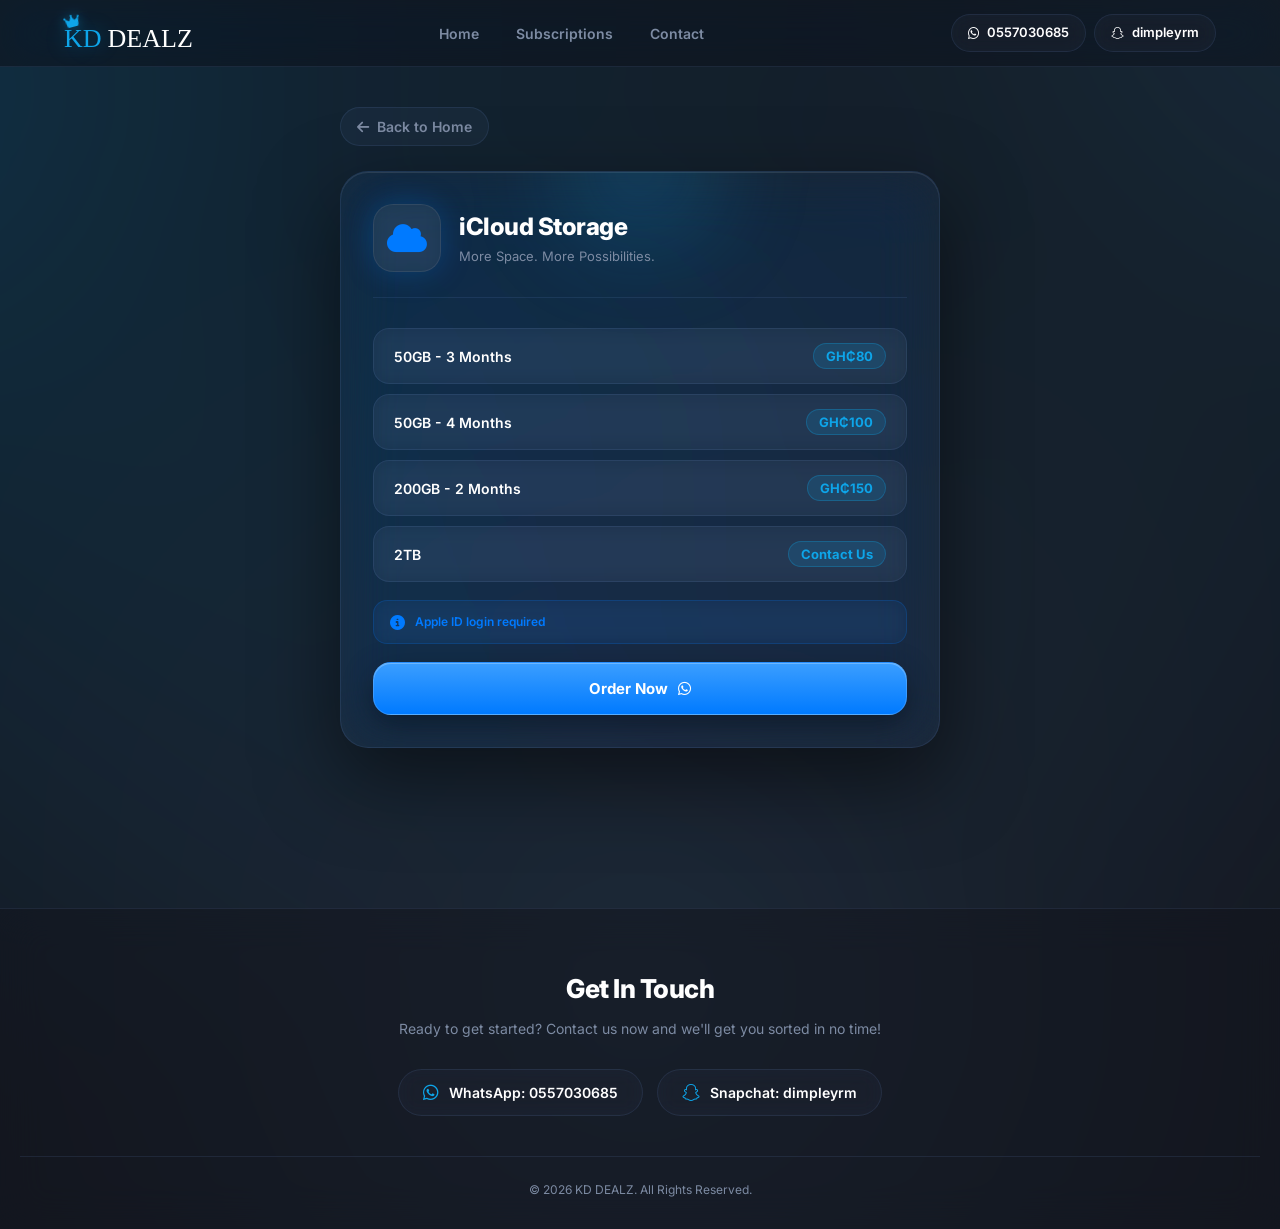
<file: icloud.html>
<!DOCTYPE html>
<html lang="en">
<head>
    <meta charset="UTF-8">
    <meta name="viewport" content="width=device-width, initial-scale=1.0">
    <title>iCloud Storage — KD Dealz</title>
    <meta name="description" content="Get iCloud Storage at unbeatable prices. 50GB, 200GB, and 2TB plans.">
    <link rel="stylesheet" href="style.css">
    <link rel="stylesheet" href="https://cdnjs.cloudflare.com/ajax/libs/font-awesome/6.4.0/css/all.min.css">
    <link href="https://fonts.googleapis.com/css2?family=Inter:wght@400;600;700;800&display=swap" rel="stylesheet">
</head>
<body>
    <header>
        <a href="index.html" class="logo">
            <span class="logo-kd"><i class="fas fa-crown crown-icon"></i>KD</span>
            <span class="logo-dealz">DEALZ</span>
        </a>
        <nav>
            <a href="index.html">Home</a>
            <a href="index.html#services">Subscriptions</a>
            <a href="index.html#contact">Contact</a>
        </nav>
        <div class="header-contact">
            <a href="https://wa.me/233557030685" target="_blank" class="contact-btn"><i class="fab fa-whatsapp"></i> 0557030685</a>
            <a href="https://snapchat.com/add/dimpleyrm" target="_blank" class="contact-btn"><i class="fab fa-snapchat"></i> dimpleyrm</a>
        </div>
    </header>

    <section class="detail-page">
        <a href="index.html" class="back-link"><i class="fas fa-arrow-left"></i> Back to Home</a>

        <div class="detail-card">
            <div class="detail-header">
                <div class="detail-icon detail-icon-icloud"><i class="fas fa-cloud"></i></div>
                <div>
                    <h1>iCloud Storage</h1>
                    <p>More Space. More Possibilities.</p>
                </div>
            </div>

            <div class="detail-options">
                <button class="option-btn" data-service="iCloud Storage" data-plan="50GB - 3 Months">50GB - 3 Months <span class="price">GH₵80</span></button>
                <button class="option-btn" data-service="iCloud Storage" data-plan="50GB - 4 Months">50GB - 4 Months <span class="price">GH₵100</span></button>
                <button class="option-btn" data-service="iCloud Storage" data-plan="200GB - 2 Months">200GB - 2 Months <span class="price">GH₵150</span></button>
                <button class="option-btn" data-service="iCloud Storage" data-plan="2TB">2TB <span class="price">Contact Us</span></button>
            </div>

            <div class="card-note icloud-note"><i class="fas fa-info-circle"></i> Apple ID login required</div>

            <button class="order-btn btn-icloud" data-service="iCloud Storage">Order Now <i class="fab fa-whatsapp"></i></button>
        </div>
    </section>

    <footer id="contact">
        <div class="footer-content">
            <h3>Get In Touch</h3>
            <p>Ready to get started? Contact us now and we'll get you sorted in no time!</p>
            <div class="footer-contact-links">
                <a href="https://wa.me/233557030685" target="_blank"><i class="fab fa-whatsapp"></i> WhatsApp: 0557030685</a>
                <a href="https://snapchat.com/add/dimpleyrm" target="_blank"><i class="fab fa-snapchat"></i> Snapchat: dimpleyrm</a>
            </div>
        </div>
        <p class="copyright">&copy; 2026 KD DEALZ. All Rights Reserved.</p>
    </footer>

    <script src="script.js"></script>
</body>
</html>
</file>
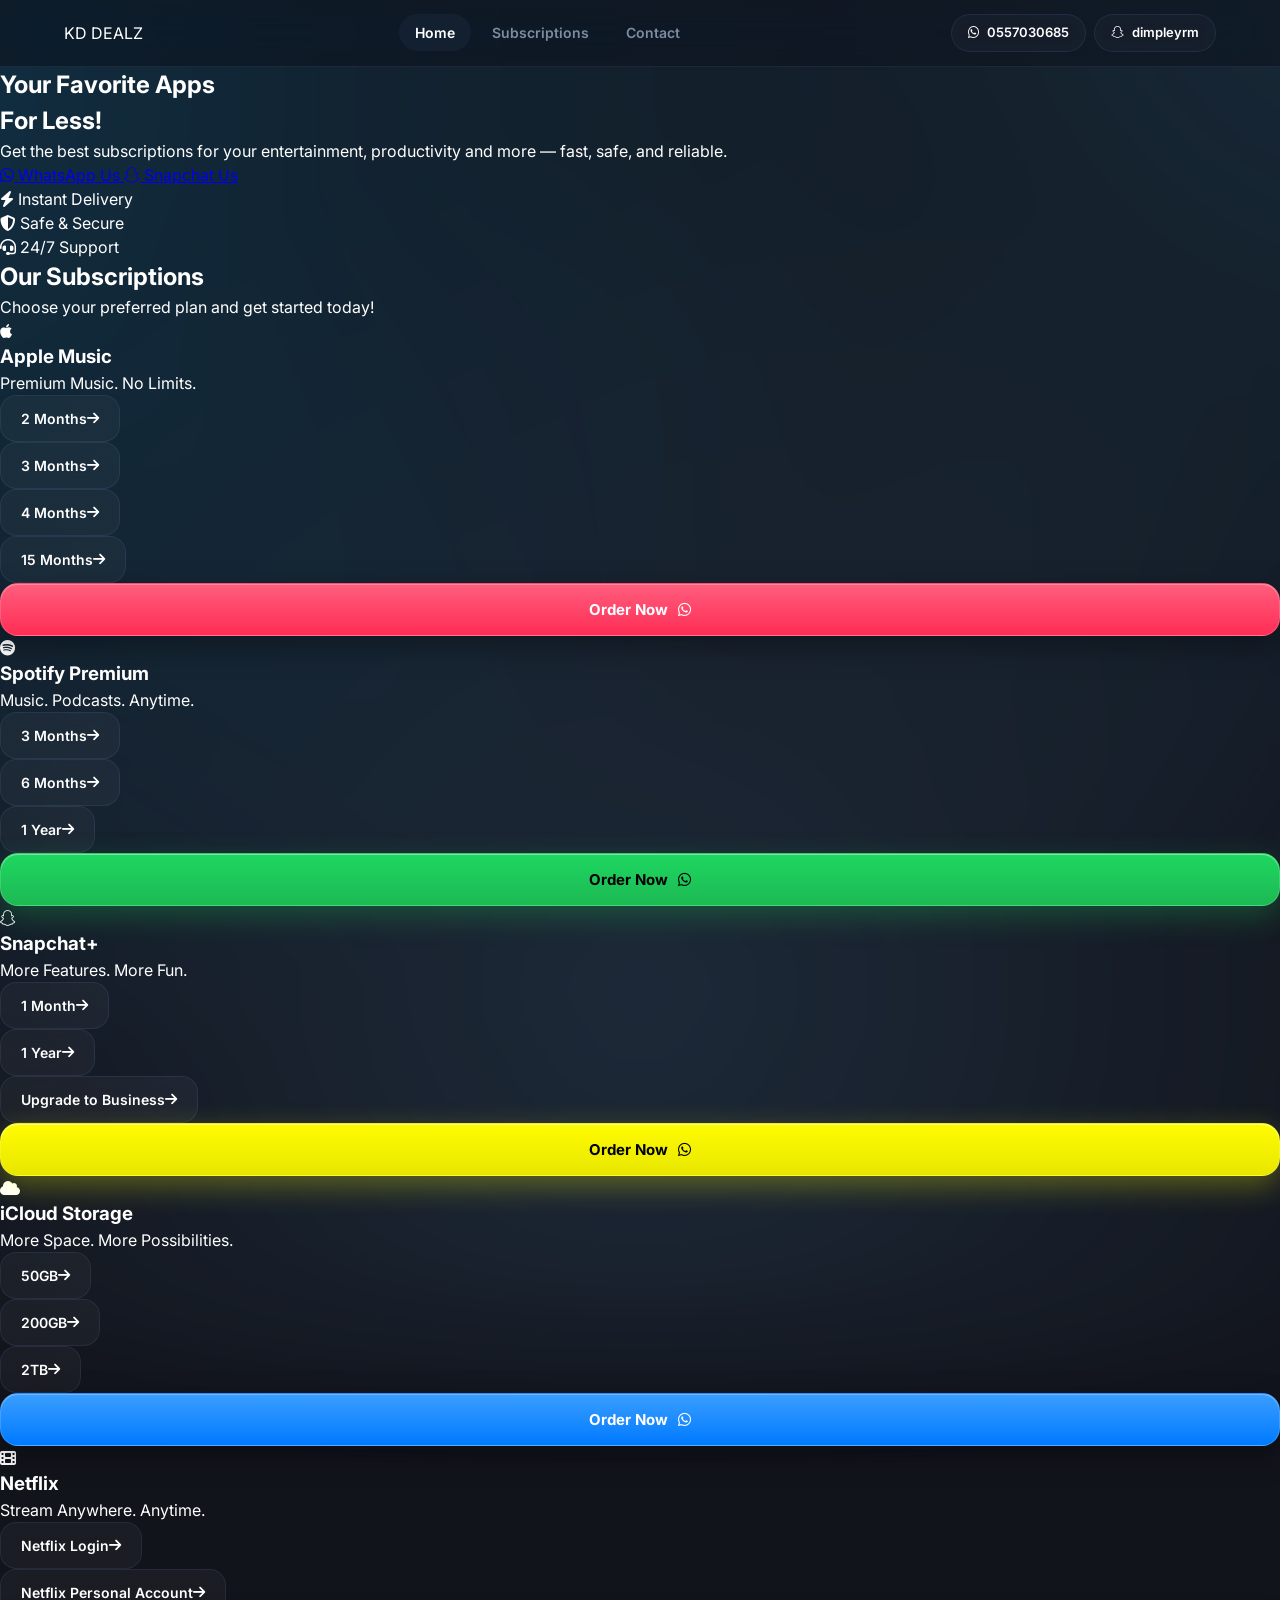
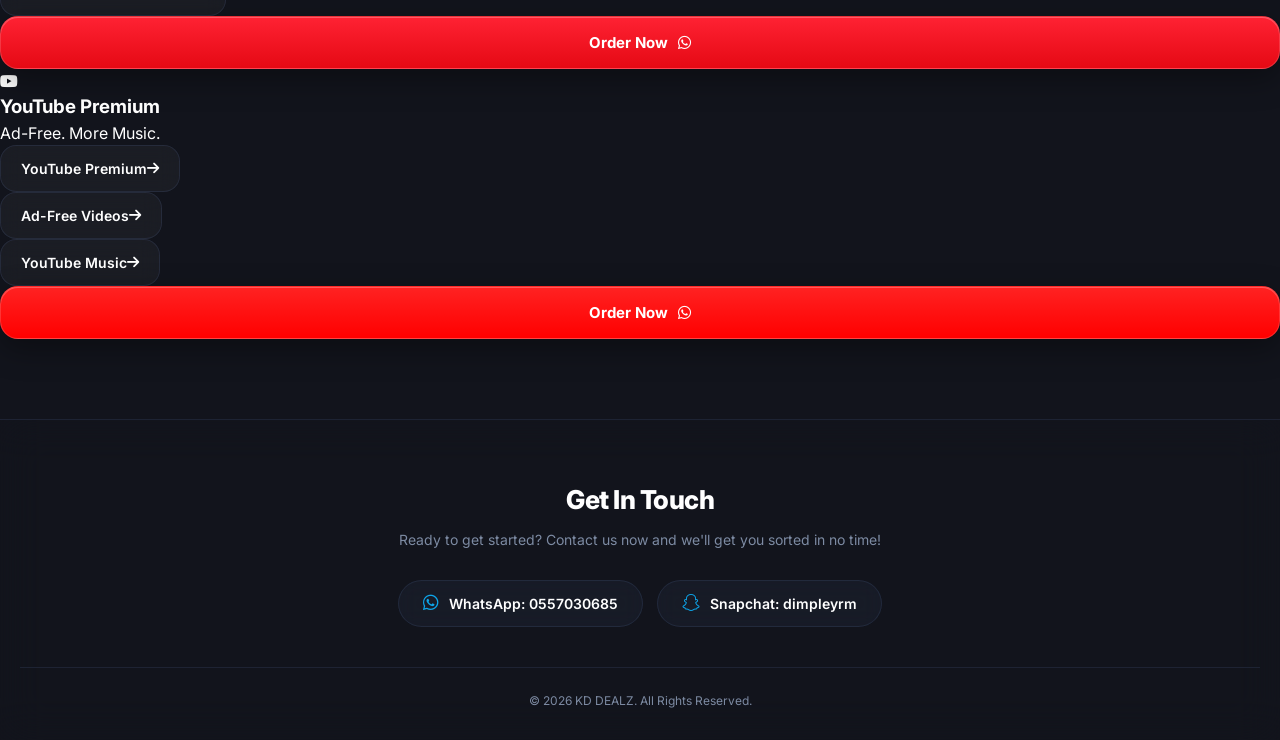
<file: index-old.html>
<!DOCTYPE html>
<html lang="en">
<head>
    <meta charset="UTF-8">
    <meta name="viewport" content="width=device-width, initial-scale=1.0">
    <title>KD Dealz | Premium Subscriptions</title>
    <!-- Link to your CSS file -->
    <link rel="stylesheet" href="style.css">
    <!-- FontAwesome for Icons (Apple, Spotify, etc.) -->
    <link rel="stylesheet" href="https://cdnjs.cloudflare.com/ajax/libs/font-awesome/6.4.0/css/all.min.css">
    <!-- Google Fonts -->
    <link href="https://fonts.googleapis.com/css2?family=Inter:wght@400;600;700;800&display=swap" rel="stylesheet">
</head>
<body>

    <!-- HEADER / NAVIGATION -->
    <header>
        <div class="logo">KD DEALZ</div>
        <nav>
            <a href="#" class="active">Home</a>
            <a href="#subscriptions">Subscriptions</a>
            <a href="#contact">Contact</a>
        </nav>
        <div class="header-contact">
            <a href="https://wa.me/0557030685" target="_blank" class="contact-btn"><i class="fab fa-whatsapp"></i> 0557030685</a>
            <a href="https://snapchat.com/add/dimpleyrm" target="_blank" class="contact-btn"><i class="fab fa-snapchat"></i> dimpleyrm</a>
        </div>
    </header>

    <!-- HERO SECTION -->
    <section class="hero">
        <h1>Your Favorite Apps <br><span>For Less!</span></h1>
        <p>Get the best subscriptions for your entertainment, productivity and more — fast, safe, and reliable.</p>
        <div class="hero-buttons">
    <!-- WhatsApp Button -->
    <a href="https://wa.me/233557030685?text=Hello%20KD%20DEALZ,%20I%20need%20help%20with%20a%20subscription." target="_blank" class="cta-btn">
        <i class="fab fa-whatsapp"></i> WhatsApp Us
    </a>
    
    <!-- Snapchat Button -->
    <a href="https://snapchat.com/add/dimpleyrm" target="_blank" class="cta-btn snapchat-btn">
        <i class="fab fa-snapchat"></i> Snapchat Us
    </a>
</div>
            <!-- TRUST BADGES -->
            <div class="trust-badges">
                <div class="badge">
                    <i class="fas fa-bolt"></i>
                    <span>Instant Delivery</span>
                </div>
                <div class="badge">
                    <i class="fas fa-shield-alt"></i>
                    <span>Safe & Secure</span>
                </div>
                <div class="badge">
                    <i class="fas fa-headset"></i>
                    <span>24/7 Support</span>
                </div>
            </div>
    </section>

    <!-- SUBSCRIPTIONS GRID -->
    <section class="subscriptions" id="subscriptions">
        <h2>Our Subscriptions</h2>
        <p>Choose your preferred plan and get started today!</p>

        <div class="grid-container">
            
            <!-- APPLE MUSIC CARD -->
            <div class="card">
                <div class="card-header">
                    <div class="card-icon apple-icon"><i class="fab fa-apple"></i></div>
                    <div>
                        <h3>Apple Music</h3>
                        <p>Premium Music. No Limits.</p>
                    </div>
                </div>
                <div class="options-list">
                    <button class="option-btn" data-service="Apple Music" data-plan="2 Months">2 Months <i class="fas fa-arrow-right"></i></button>
                    <button class="option-btn" data-service="Apple Music" data-plan="3 Months">3 Months <i class="fas fa-arrow-right"></i></button>
                    <button class="option-btn" data-service="Apple Music" data-plan="4 Months">4 Months <i class="fas fa-arrow-right"></i></button>
                    <button class="option-btn" data-service="Apple Music" data-plan="15 Months">15 Months <i class="fas fa-arrow-right"></i></button>
                </div>
                <button class="order-btn btn-apple" data-service="Apple Music">Order Now <i class="fab fa-whatsapp"></i></button>
            </div>

            <!-- SPOTIFY PREMIUM CARD -->
            <div class="card">
                <div class="card-header">
                    <div class="card-icon spotify-icon"><i class="fab fa-spotify"></i></div>
                    <div>
                        <h3>Spotify Premium</h3>
                        <p>Music. Podcasts. Anytime.</p>
                    </div>
                </div>
                <div class="options-list">
                    <button class="option-btn" data-service="Spotify Premium" data-plan="3 Months">3 Months <i class="fas fa-arrow-right"></i></button>
                    <button class="option-btn" data-service="Spotify Premium" data-plan="6 Months">6 Months <i class="fas fa-arrow-right"></i></button>
                    <button class="option-btn" data-service="Spotify Premium" data-plan="1 Year">1 Year <i class="fas fa-arrow-right"></i></button>
                </div>
                <button class="order-btn btn-spotify" data-service="Spotify Premium">Order Now <i class="fab fa-whatsapp"></i></button>
            </div>

            <!-- SNAPCHAT+ CARD -->
            <div class="card">
                <div class="card-header">
                    <div class="card-icon snapchat-icon"><i class="fab fa-snapchat"></i></div>
                    <div>
                        <h3>Snapchat+</h3>
                        <p>More Features. More Fun.</p>
                    </div>
                </div>
                <div class="options-list">
                    <button class="option-btn" data-service="Snapchat+" data-plan="1 Month">1 Month <i class="fas fa-arrow-right"></i></button>
                    <button class="option-btn" data-service="Snapchat+" data-plan="1 Year">1 Year <i class="fas fa-arrow-right"></i></button>
                    <button class="option-btn" data-service="Snapchat+" data-plan="Upgrade to Business">Upgrade to Business <i class="fas fa-arrow-right"></i></button>
                </div>
                <button class="order-btn btn-snapchat" data-service="Snapchat+">Order Now <i class="fab fa-whatsapp"></i></button>
            </div>

            <!-- ICLOUD STORAGE CARD -->
            <div class="card">
                <div class="card-header">
                    <div class="card-icon icloud-icon"><i class="fas fa-cloud"></i></div>
                    <div>
                        <h3>iCloud Storage</h3>
                        <p>More Space. More Possibilities.</p>
                    </div>
                </div>
                <div class="options-list">
                    <button class="option-btn" data-service="iCloud Storage" data-plan="50GB">50GB <i class="fas fa-arrow-right"></i></button>
                    <button class="option-btn" data-service="iCloud Storage" data-plan="200GB">200GB <i class="fas fa-arrow-right"></i></button>
                    <button class="option-btn" data-service="iCloud Storage" data-plan="2TB">2TB <i class="fas fa-arrow-right"></i></button>
                </div>
                <button class="order-btn btn-icloud" data-service="iCloud Storage">Order Now <i class="fab fa-whatsapp"></i></button>
            </div>

            <!-- NETFLIX CARD -->
            <div class="card">
                <div class="card-header">
                    <div class="card-icon netflix-icon"><i class="fas fa-film"></i></div>
                    <div>
                        <h3>Netflix</h3>
                        <p>Stream Anywhere. Anytime.</p>
                    </div>
                </div>
                <div class="options-list">
                    <button class="option-btn" data-service="Netflix" data-plan="Login">Netflix Login <i class="fas fa-arrow-right"></i></button>
                    <button class="option-btn" data-service="Netflix" data-plan="Personal Account">Netflix Personal Account <i class="fas fa-arrow-right"></i></button>
                </div>
                <button class="order-btn btn-netflix" data-service="Netflix">Order Now <i class="fab fa-whatsapp"></i></button>
            </div>

            <!-- YOUTUBE PREMIUM CARD -->
            <div class="card">
                <div class="card-header">
                    <div class="card-icon youtube-icon"><i class="fab fa-youtube"></i></div>
                    <div>
                        <h3>YouTube Premium</h3>
                        <p>Ad-Free. More Music.</p>
                    </div>
                </div>
                <div class="options-list">
                    <button class="option-btn" data-service="YouTube Premium" data-plan="Standard">YouTube Premium <i class="fas fa-arrow-right"></i></button>
                    <button class="option-btn" data-service="YouTube Premium" data-plan="Ad-Free Videos">Ad-Free Videos <i class="fas fa-arrow-right"></i></button>
                    <button class="option-btn" data-service="YouTube Premium" data-plan="YouTube Music">YouTube Music <i class="fas fa-arrow-right"></i></button>
                </div>
                <button class="order-btn btn-youtube" data-service="YouTube Premium">Order Now <i class="fab fa-whatsapp"></i></button>
            </div>

        </div>
    </section>

       <!-- FOOTER -->
    <!-- Notice the id="contact" added here -->
    <footer id="contact">
        <div class="footer-content">
            <h3>Get In Touch</h3>
            <p>Ready to get started? Contact us now and we'll get you sorted in no time!</p>
            <div class="footer-contact-links">
                <a href="https://wa.me/233557030685" target="_blank"><i class="fab fa-whatsapp"></i> WhatsApp: 0557030685</a>
                <a href="https://snapchat.com/add/dimpleyrm" target="_blank"><i class="fab fa-snapchat"></i> Snapchat: dimpleyrm</a>
            </div>
        </div>
        <p class="copyright">&copy; 2026 KD DEALZ. All Rights Reserved.</p>
    </footer>
    <!-- Link to your JavaScript file -->
    <script src="script.js"></script>
</body>
</html>
</file>
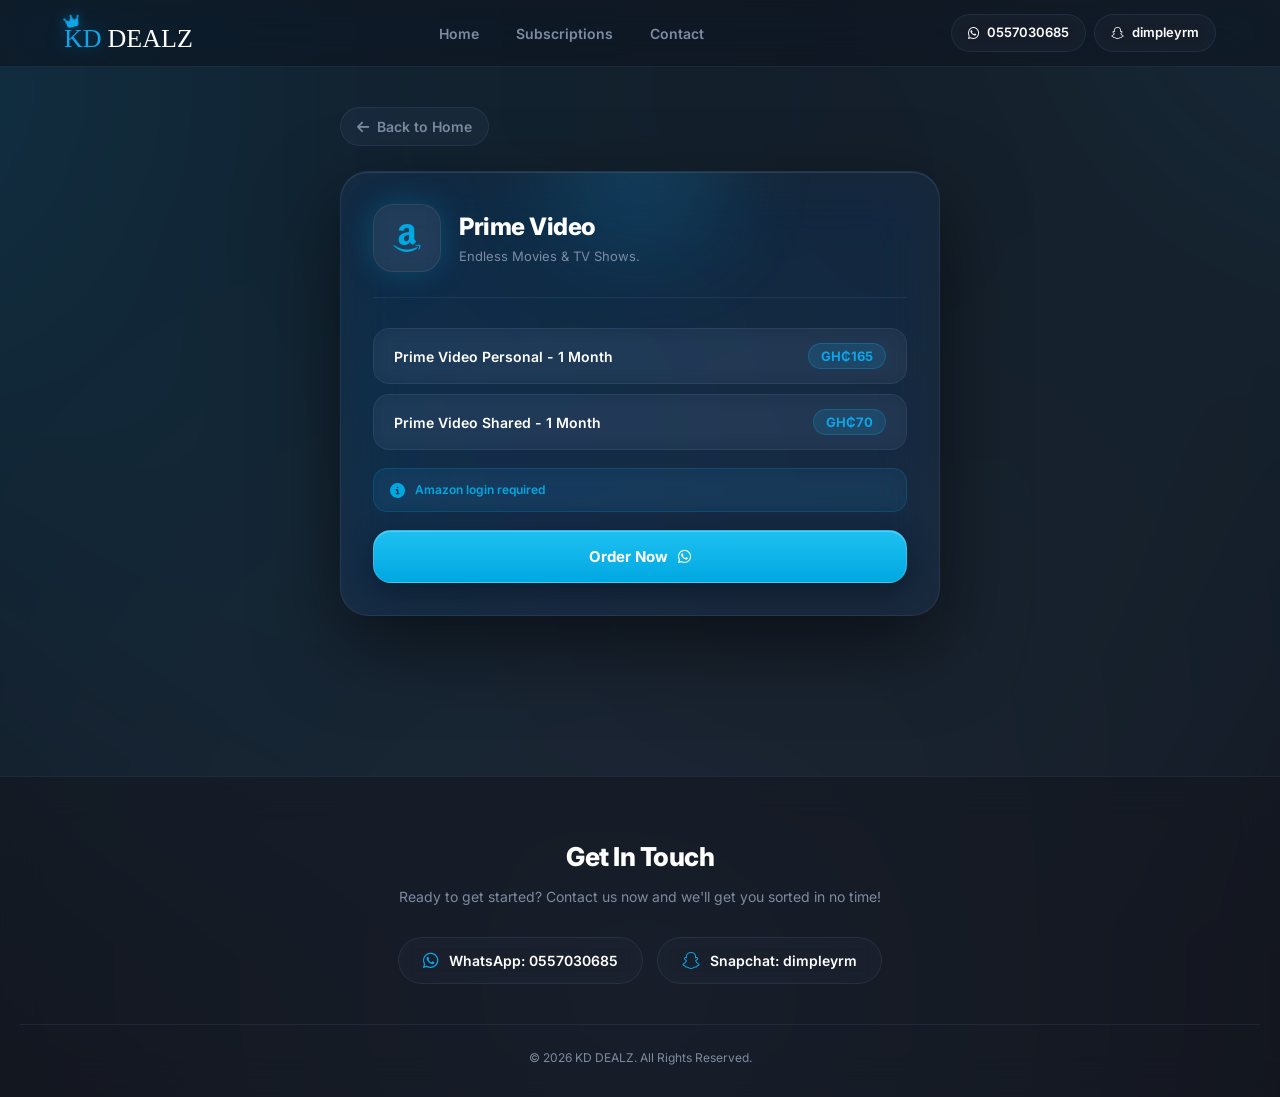
<file: prime-video.html>
<!DOCTYPE html>
<html lang="en">
<head>
    <meta charset="UTF-8">
    <meta name="viewport" content="width=device-width, initial-scale=1.0">
    <title>Prime Video — KD Dealz</title>
    <meta name="description" content="Get Amazon Prime Video at unbeatable prices.">
    <link rel="stylesheet" href="style.css">
    <link rel="stylesheet" href="https://cdnjs.cloudflare.com/ajax/libs/font-awesome/6.4.0/css/all.min.css">
    <link href="https://fonts.googleapis.com/css2?family=Inter:wght@400;600;700;800&display=swap" rel="stylesheet">
</head>
<body>
    <header>
        <a href="index.html" class="logo">
            <span class="logo-kd"><i class="fas fa-crown crown-icon"></i>KD</span>
            <span class="logo-dealz">DEALZ</span>
        </a>
        <nav>
            <a href="index.html">Home</a>
            <a href="index.html#services">Subscriptions</a>
            <a href="index.html#contact">Contact</a>
        </nav>
        <div class="header-contact">
            <a href="https://wa.me/233557030685" target="_blank" class="contact-btn"><i class="fab fa-whatsapp"></i> 0557030685</a>
            <a href="https://snapchat.com/add/dimpleyrm" target="_blank" class="contact-btn"><i class="fab fa-snapchat"></i> dimpleyrm</a>
        </div>
    </header>

    <section class="detail-page">
        <a href="index.html" class="back-link"><i class="fas fa-arrow-left"></i> Back to Home</a>

        <div class="detail-card">
            <div class="detail-header">
                <div class="detail-icon detail-icon-prime"><i class="fab fa-amazon"></i></div>
                <div>
                    <h1>Prime Video</h1>
                    <p>Endless Movies &amp; TV Shows.</p>
                </div>
            </div>

            <div class="detail-options">
    <button class="option-btn" data-service="Prime Video Personal" data-plan="1 Month">Prime Video Personal - 1 Month <span class="price">GH₵165</span></button>
    <button class="option-btn" data-service="Prime Video Shared" data-plan="1 Month">Prime Video Shared - 1 Month <span class="price">GH₵70</span></button>
</div>
            <div class="card-note primevideo-note"><i class="fas fa-info-circle"></i> Amazon login required</div>

            <button class="order-btn btn-primevideo" data-service="Prime Video">Order Now <i class="fab fa-whatsapp"></i></button>
        </div>
    </section>

    <footer id="contact">
        <div class="footer-content">
            <h3>Get In Touch</h3>
            <p>Ready to get started? Contact us now and we'll get you sorted in no time!</p>
            <div class="footer-contact-links">
                <a href="https://wa.me/233557030685" target="_blank"><i class="fab fa-whatsapp"></i> WhatsApp: 0557030685</a>
                <a href="https://snapchat.com/add/dimpleyrm" target="_blank"><i class="fab fa-snapchat"></i> Snapchat: dimpleyrm</a>
            </div>
        </div>
        <p class="copyright">&copy; 2026 KD DEALZ. All Rights Reserved.</p>
    </footer>

    <script src="script.js"></script>
</body>
</html>
</file>
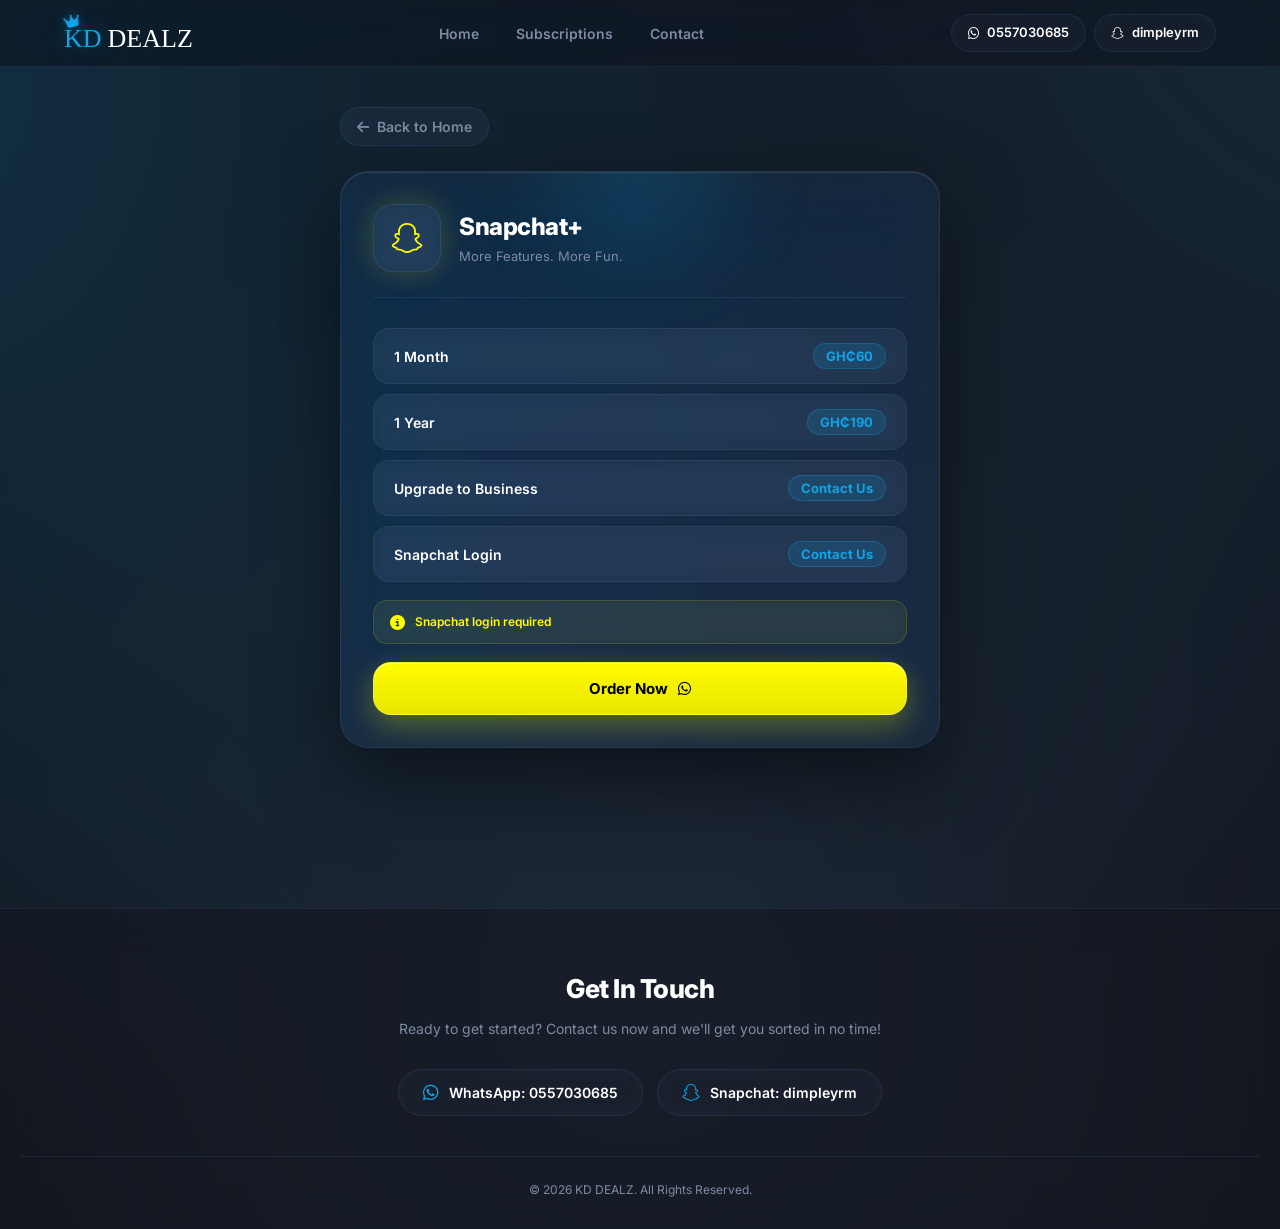
<file: snapchat.html>
<!DOCTYPE html>
<html lang="en">
<head>
    <meta charset="UTF-8">
    <meta name="viewport" content="width=device-width, initial-scale=1.0">
    <title>Snapchat+ — KD Dealz</title>
    <meta name="description" content="Get Snapchat+ at unbeatable prices. 1 month, 1 year, or Business upgrade.">
    <link rel="stylesheet" href="style.css">
    <link rel="stylesheet" href="https://cdnjs.cloudflare.com/ajax/libs/font-awesome/6.4.0/css/all.min.css">
    <link href="https://fonts.googleapis.com/css2?family=Inter:wght@400;600;700;800&display=swap" rel="stylesheet">
</head>
<body>
    <header>
        <a href="index.html" class="logo">
            <span class="logo-kd"><i class="fas fa-crown crown-icon"></i>KD</span>
            <span class="logo-dealz">DEALZ</span>
        </a>
        <nav>
            <a href="index.html">Home</a>
            <a href="index.html#services">Subscriptions</a>
            <a href="index.html#contact">Contact</a>
        </nav>
        <div class="header-contact">
            <a href="https://wa.me/233557030685" target="_blank" class="contact-btn"><i class="fab fa-whatsapp"></i> 0557030685</a>
            <a href="https://snapchat.com/add/dimpleyrm" target="_blank" class="contact-btn"><i class="fab fa-snapchat"></i> dimpleyrm</a>
        </div>
    </header>

    <section class="detail-page">
        <a href="index.html" class="back-link"><i class="fas fa-arrow-left"></i> Back to Home</a>

        <div class="detail-card">
            <div class="detail-header">
                <div class="detail-icon detail-icon-snapchat"><i class="fab fa-snapchat"></i></div>
                <div>
                    <h1>Snapchat+</h1>
                    <p>More Features. More Fun.</p>
                </div>
            </div>

            <div class="detail-options">
                <button class="option-btn" data-service="Snapchat+" data-plan="1 Month">1 Month <span class="price">GH₵60</span></button>
                <button class="option-btn" data-service="Snapchat+" data-plan="1 Year">1 Year <span class="price">GH₵190</span></button>
                <button class="option-btn" data-service="Snapchat+" data-plan="Upgrade to Business">Upgrade to Business <span class="price">Contact Us</span></button>
                <button class="option-btn" data-service="Snapchat+" data-plan="Snapchat Login">Snapchat Login <span class="price">Contact Us</span></button>
            </div>

            <div class="card-note snapchat-note"><i class="fas fa-info-circle"></i> Snapchat login required</div>

            <button class="order-btn btn-snapchat" data-service="Snapchat+">Order Now <i class="fab fa-whatsapp"></i></button>
        </div>
    </section>

    <footer id="contact">
        <div class="footer-content">
            <h3>Get In Touch</h3>
            <p>Ready to get started? Contact us now and we'll get you sorted in no time!</p>
            <div class="footer-contact-links">
                <a href="https://wa.me/233557030685" target="_blank"><i class="fab fa-whatsapp"></i> WhatsApp: 0557030685</a>
                <a href="https://snapchat.com/add/dimpleyrm" target="_blank"><i class="fab fa-snapchat"></i> Snapchat: dimpleyrm</a>
            </div>
        </div>
        <p class="copyright">&copy; 2026 KD DEALZ. All Rights Reserved.</p>
    </footer>

    <script src="script.js"></script>
</body>
</html>
</file>
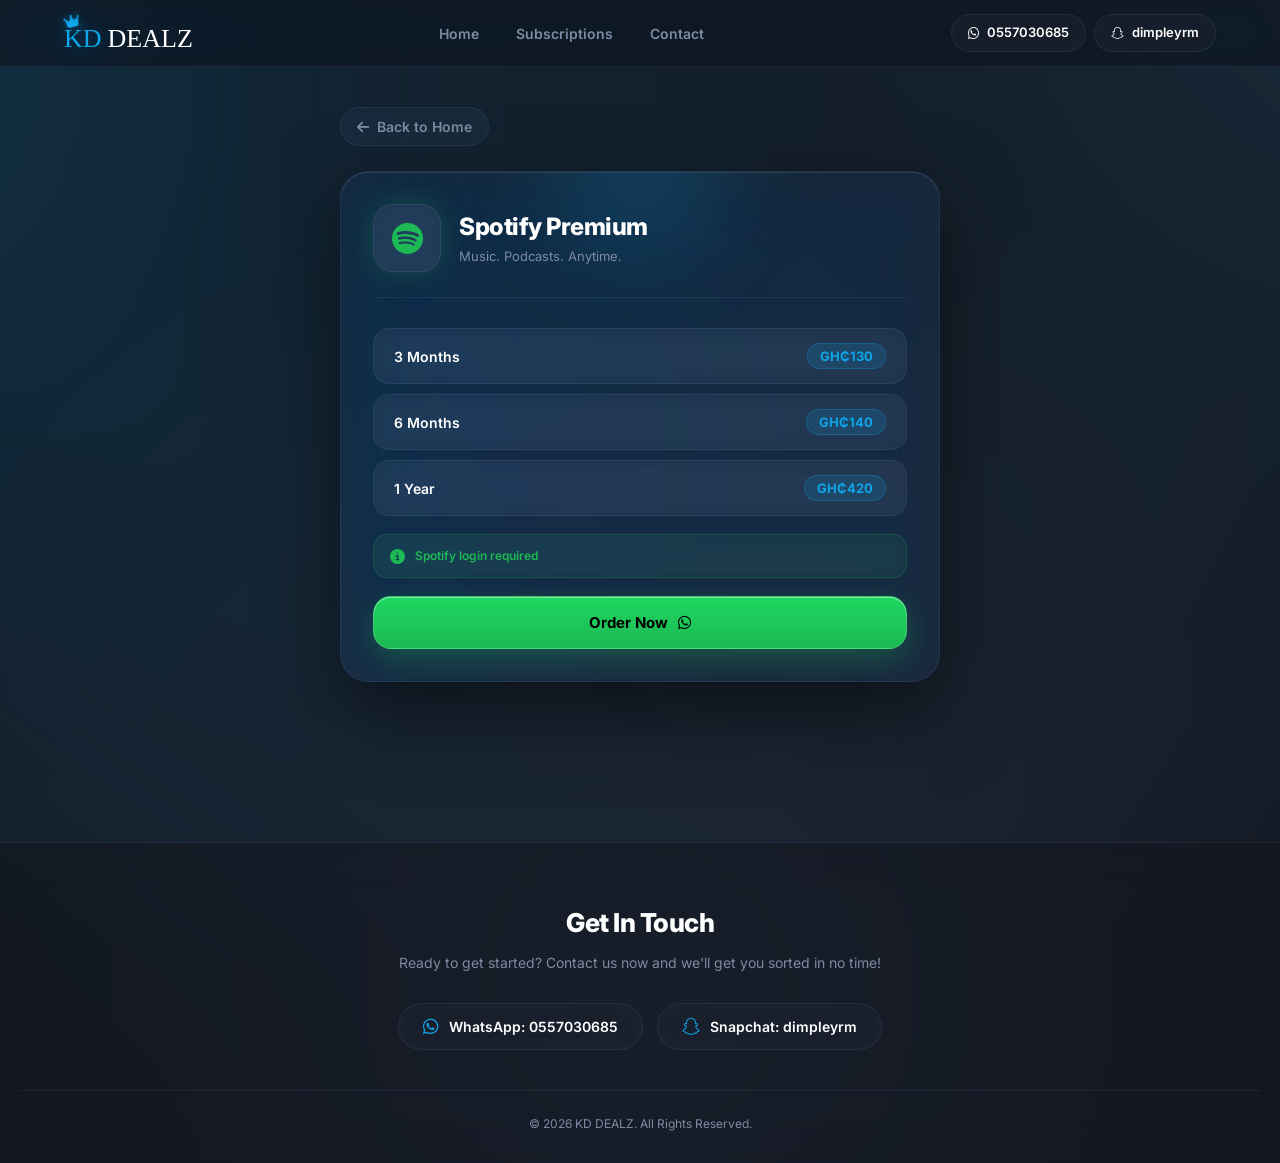
<file: spotify.html>
<!DOCTYPE html>
<html lang="en">
<head>
    <meta charset="UTF-8">
    <meta name="viewport" content="width=device-width, initial-scale=1.0">
    <title>Spotify Premium — KD Dealz</title>
    <meta name="description" content="Get Spotify Premium at unbeatable prices. 3 months, 6 months or 1 year available.">
    <link rel="stylesheet" href="style.css">
    <link rel="stylesheet" href="https://cdnjs.cloudflare.com/ajax/libs/font-awesome/6.4.0/css/all.min.css">
    <link href="https://fonts.googleapis.com/css2?family=Inter:wght@400;600;700;800&display=swap" rel="stylesheet">
</head>
<body>
    <header>
        <a href="index.html" class="logo">
            <span class="logo-kd"><i class="fas fa-crown crown-icon"></i>KD</span>
            <span class="logo-dealz">DEALZ</span>
        </a>
        <nav>
            <a href="index.html">Home</a>
            <a href="index.html#services">Subscriptions</a>
            <a href="index.html#contact">Contact</a>
        </nav>
        <div class="header-contact">
            <a href="https://wa.me/233557030685" target="_blank" class="contact-btn"><i class="fab fa-whatsapp"></i> 0557030685</a>
            <a href="https://snapchat.com/add/dimpleyrm" target="_blank" class="contact-btn"><i class="fab fa-snapchat"></i> dimpleyrm</a>
        </div>
    </header>

    <section class="detail-page">
        <a href="index.html" class="back-link"><i class="fas fa-arrow-left"></i> Back to Home</a>

        <div class="detail-card">
            <div class="detail-header">
                <div class="detail-icon detail-icon-spotify"><i class="fab fa-spotify"></i></div>
                <div>
                    <h1>Spotify Premium</h1>
                    <p>Music. Podcasts. Anytime.</p>
                </div>
            </div>

            <div class="detail-options">
                <button class="option-btn" data-service="Spotify Premium" data-plan="3 Months">3 Months <span class="price">GH₵130</span></button>
                <button class="option-btn" data-service="Spotify Premium" data-plan="6 Months">6 Months <span class="price">GH₵140</span></button>
                <button class="option-btn" data-service="Spotify Premium" data-plan="1 Year">1 Year <span class="price">GH₵420</span></button>
            </div>

            <div class="card-note spotify-note"><i class="fas fa-info-circle"></i> Spotify login required</div>

            <button class="order-btn btn-spotify" data-service="Spotify Premium">Order Now <i class="fab fa-whatsapp"></i></button>
        </div>
    </section>

    <footer id="contact">
        <div class="footer-content">
            <h3>Get In Touch</h3>
            <p>Ready to get started? Contact us now and we'll get you sorted in no time!</p>
            <div class="footer-contact-links">
                <a href="https://wa.me/233557030685" target="_blank"><i class="fab fa-whatsapp"></i> WhatsApp: 0557030685</a>
                <a href="https://snapchat.com/add/dimpleyrm" target="_blank"><i class="fab fa-snapchat"></i> Snapchat: dimpleyrm</a>
            </div>
        </div>
        <p class="copyright">&copy; 2026 KD DEALZ. All Rights Reserved.</p>
    </footer>

    <script src="script.js"></script>
</body>
</html>
</file>
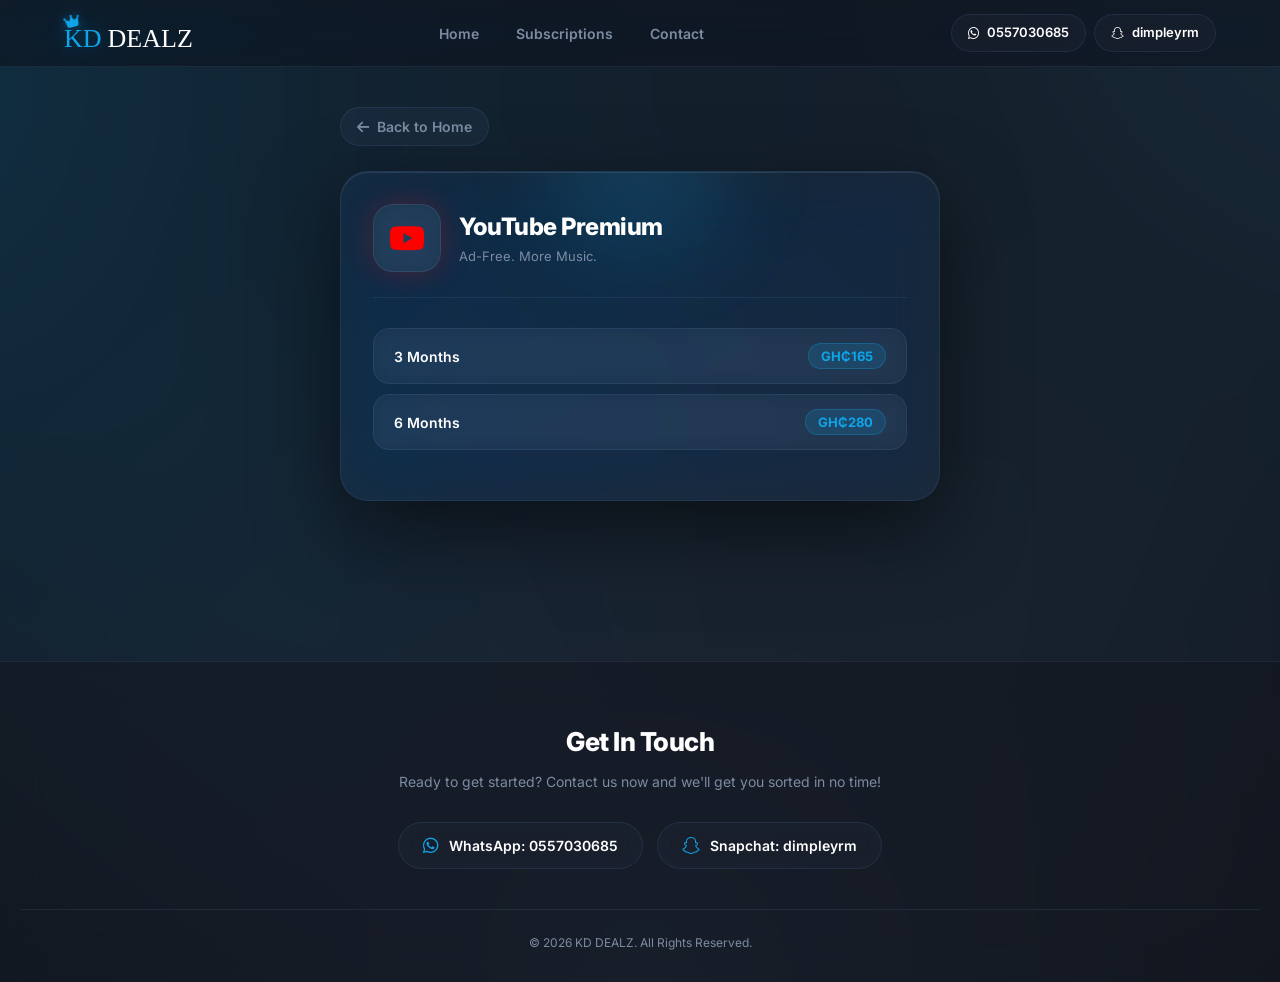
<file: youtube.html>
<!DOCTYPE html>
<html lang="en">
<head>
    <meta charset="UTF-8">
    <meta name="viewport" content="width=device-width, initial-scale=1.0">
    <title>YouTube Premium — KD Dealz</title>
    <meta name="description" content="Get YouTube Premium (ad-free + YouTube Music) at unbeatable prices.">
    <link rel="stylesheet" href="style.css">
    <link rel="stylesheet" href="https://cdnjs.cloudflare.com/ajax/libs/font-awesome/6.4.0/css/all.min.css">
    <link href="https://fonts.googleapis.com/css2?family=Inter:wght@400;600;700;800&display=swap" rel="stylesheet">
</head>
<body>
    <header>
        <a href="index.html" class="logo">
            <span class="logo-kd"><i class="fas fa-crown crown-icon"></i>KD</span>
            <span class="logo-dealz">DEALZ</span>
        </a>
        <nav>
            <a href="index.html">Home</a>
            <a href="index.html#services">Subscriptions</a>
            <a href="index.html#contact">Contact</a>
        </nav>
        <div class="header-contact">
            <a href="https://wa.me/233557030685" target="_blank" class="contact-btn"><i class="fab fa-whatsapp"></i> 0557030685</a>
            <a href="https://snapchat.com/add/dimpleyrm" target="_blank" class="contact-btn"><i class="fab fa-snapchat"></i> dimpleyrm</a>
        </div>
    </header>

    <section class="detail-page">
        <a href="index.html" class="back-link"><i class="fas fa-arrow-left"></i> Back to Home</a>

        <div class="detail-card">
            <div class="detail-header">
                <div class="detail-icon detail-icon-youtube"><i class="fab fa-youtube"></i></div>
                <div>
                    <h1>YouTube Premium</h1>
                    <p>Ad-Free. More Music.</p>
                </div>
            </div>

            <div class="detail-options">
    <button class="option-btn" data-service="YouTube Premium" data-plan="3 Months">3 Months <span class="price">GH₵165</span></button>
    <button class="option-btn" data-service="YouTube Premium" data-plan="6 Months">6 Months <span class="price">GH₵280</span></button>
</div>
    </section>

    <footer id="contact">
        <div class="footer-content">
            <h3>Get In Touch</h3>
            <p>Ready to get started? Contact us now and we'll get you sorted in no time!</p>
            <div class="footer-contact-links">
                <a href="https://wa.me/233557030685" target="_blank"><i class="fab fa-whatsapp"></i> WhatsApp: 0557030685</a>
                <a href="https://snapchat.com/add/dimpleyrm" target="_blank"><i class="fab fa-snapchat"></i> Snapchat: dimpleyrm</a>
            </div>
        </div>
        <p class="copyright">&copy; 2026 KD DEALZ. All Rights Reserved.</p>
    </footer>

    <script src="script.js"></script>
</body>
</html>
</file>
<file: style.css>
/* =========================================
   KD DEALZ — iOS 26 Liquid Glass UI
   Cool Blue Theme
   ========================================= */

:root {
    --bg-dark: #12141c;
    --bg-secondary: #1a1d28;
    --text-main: #ffffff;
    --text-muted: #7d8ba3;
    --primary: #0ea5e9;
    --primary-glow: rgba(14, 165, 233, 0.45);

    --glass-bg: rgba(140, 180, 255, 0.05);
    --glass-bg-hover: rgba(140, 180, 255, 0.09);
    --glass-border: rgba(140, 180, 255, 0.1);
    --glass-border-strong: rgba(140, 180, 255, 0.18);

    --apple: #ff2d55;
    --spotify: #1db954;
    --snapchat: #fffc00;
    --icloud: #007aff;
    --netflix: #e50914;
    --youtube: #ff0000;
    --prime: #00a8e1;
}

* {
    margin: 0;
    padding: 0;
    box-sizing: border-box;
    font-family: 'Inter', -apple-system, BlinkMacSystemFont, sans-serif;
    scroll-behavior: smooth;
    -webkit-font-smoothing: antialiased;
}

body {
    background-color: var(--bg-dark);
    color: var(--text-main);
    line-height: 1.5;
    min-height: 100vh;
    position: relative;
    overflow-x: hidden;
}

/* Aurora background */
body::before {
    content: '';
    position: fixed;
    inset: -50%;
    z-index: -1;
    background:
        radial-gradient(circle at 20% 30%, rgba(14, 165, 233, 0.20), transparent 42%),
        radial-gradient(circle at 80% 20%, rgba(56, 189, 248, 0.14), transparent 42%),
        radial-gradient(circle at 50% 80%, rgba(99, 179, 237, 0.14), transparent 45%);
    animation: auroraShift 25s ease-in-out infinite alternate;
    filter: blur(60px);
    pointer-events: none;
}

@keyframes auroraShift {
    0%   { transform: translate(0, 0) scale(1); }
    50%  { transform: translate(3%, -3%) scale(1.08); }
    100% { transform: translate(-3%, 3%) scale(1); }
}

/* =========================================
   HEADER — Glass bar
   ========================================= */
header {
    display: flex;
    justify-content: space-between;
    align-items: center;
    padding: 14px 5%;
    background: rgba(18, 20, 28, 0.65);
    backdrop-filter: blur(24px) saturate(180%);
    -webkit-backdrop-filter: blur(24px) saturate(180%);
    border-bottom: 1px solid var(--glass-border);
    position: sticky;
    top: 0;
    z-index: 100;
}

/* --- LOGO (Finger Paint brush font) --- */
.logo {
    display: flex;
    align-items: center;
    gap: 6px;
    position: relative;
    text-decoration: none;
}

.logo-kd {
    position: relative;
    font-family: 'Finger Paint', cursive;
    font-size: 26px;
    font-weight: 400;
    color: var(--primary);
    letter-spacing: 0;
    padding-top: 12px;
    text-transform: uppercase;
    line-height: 1;
    text-shadow: 0 0 20px var(--primary-glow);
}

.logo-dealz {
    font-family: 'Finger Paint', cursive;
    font-size: 26px;
    font-weight: 400;
    color: #ffffff;
    letter-spacing: 0;
    padding-top: 12px;
    text-transform: uppercase;
    line-height: 1;
}

.crown-icon {
    position: absolute;
    top: 0;
    left: 0;
    font-size: 14px;
    color: var(--primary);
    transform: rotate(-15deg);
    text-shadow: 0 0 12px var(--primary-glow);
    z-index: 1;
}

nav { display: flex; gap: 5px; }
nav a {
    color: var(--text-muted);
    text-decoration: none;
    font-weight: 600;
    font-size: 14px;
    padding: 8px 16px;
    border-radius: 20px;
    transition: all 0.25s;
}
nav a:hover { color: white; background: var(--glass-bg); }
nav a.active { color: white; background: var(--glass-bg); }

.header-contact { display: flex; gap: 8px; }
.contact-btn {
    background: var(--glass-bg);
    border: 1px solid var(--glass-border);
    color: white;
    padding: 8px 16px;
    border-radius: 20px;
    font-size: 13px;
    font-weight: 600;
    text-decoration: none;
    display: flex;
    align-items: center;
    gap: 8px;
    transition: all 0.25s;
    backdrop-filter: blur(10px);
}
.contact-btn:hover {
    background: var(--glass-bg-hover);
    border-color: var(--glass-border-strong);
    transform: translateY(-1px);
}

/* =========================================
   HOMEPAGE HERO
   ========================================= */
.home-hero {
    text-align: center;
    padding: 60px 20px 20px;
    max-width: 1200px;
    margin: 0 auto;
}

.home-trust-badges {
    display: flex;
    justify-content: center;
    gap: 12px;
    flex-wrap: wrap;
    margin-bottom: 30px;
}

.home-badge {
    display: flex;
    align-items: center;
    gap: 8px;
    color: var(--text-main);
    font-size: 13px;
    font-weight: 600;
    padding: 10px 18px;
    background: var(--glass-bg);
    border: 1px solid var(--glass-border);
    border-radius: 100px;
    backdrop-filter: blur(20px);
    -webkit-backdrop-filter: blur(20px);
    transition: all 0.3s;
}
.home-badge:hover {
    background: var(--glass-bg-hover);
    border-color: var(--glass-border-strong);
    transform: translateY(-2px);
}
.home-badge i { color: var(--primary); font-size: 15px; }

.home-contact-link {
    display: inline-flex;
    align-items: center;
    gap: 8px;
    color: var(--primary);
    font-weight: 700;
    font-size: 16px;
    text-decoration: none;
    padding: 12px 24px;
    border-radius: 100px;
    background: var(--glass-bg);
    border: 1px solid var(--glass-border);
    backdrop-filter: blur(20px);
    transition: all 0.3s;
}
.home-contact-link:hover {
    background: var(--glass-bg-hover);
    border-color: var(--primary);
    box-shadow: 0 0 30px var(--primary-glow);
    transform: translateY(-2px);
}

/* =========================================
   PHONE VISUAL
   ========================================= */
.home-visual-section {
    display: flex;
    justify-content: center;
    align-items: center;
    padding: 40px 20px 60px;
}

.home-visual-wrapper {
    position: relative;
    width: 100%;
    max-width: 500px;
    height: 560px;
    display: flex;
    justify-content: center;
    align-items: center;
}

.home-phone {
    width: 230px;
    height: 480px;
    background: linear-gradient(180deg, #1a1d28 0%, #0a0d16 100%);
    border-radius: 40px;
    border: 1px solid rgba(140, 180, 255, 0.2);
    box-shadow:
        0 0 80px rgba(14, 165, 233, 0.4),
        0 0 160px rgba(14, 165, 233, 0.18),
        inset 0 1px 0 rgba(255, 255, 255, 0.15),
        inset 0 -20px 40px rgba(0, 0, 0, 0.6);
    padding: 15px 10px;
    position: relative;
    z-index: 5;
}

.home-phone-screen {
    background: linear-gradient(180deg, rgba(26, 29, 40, 0.9) 0%, rgba(10, 13, 22, 0.95) 100%);
    height: 100%;
    border-radius: 28px;
    padding: 20px 12px;
    display: flex;
    flex-direction: column;
    gap: 12px;
    overflow: hidden;
    border: 1px solid rgba(255, 255, 255, 0.05);
}

.home-app-row {
    display: flex;
    align-items: center;
    gap: 12px;
    background: rgba(255, 255, 255, 0.06);
    border: 1px solid rgba(255, 255, 255, 0.06);
    padding: 11px 14px;
    border-radius: 14px;
    font-size: 13px;
    font-weight: 600;
    color: white;
    text-decoration: none;
    transition: all 0.3s;
    backdrop-filter: blur(10px);
}
.home-app-row:hover {
    background: rgba(14, 165, 233, 0.15);
    border-color: rgba(14, 165, 233, 0.4);
    transform: translateX(4px);
}

.home-app-row img {
    filter: drop-shadow(0 0 6px rgba(255, 255, 255, 0.1));
    flex-shrink: 0;
}

.home-app-row i {
    width: 20px;
    text-align: center;
    flex-shrink: 0;
    font-size: 16px;
}

.home-app-row:nth-child(1) i { color: var(--apple); }
.home-app-row:nth-child(2) i { color: var(--spotify); }
.home-app-row:nth-child(3) i { color: var(--snapchat); }
.home-app-row:nth-child(4) i { color: var(--netflix); }
.home-app-row:nth-child(5) i { color: var(--prime); }
.home-app-row:nth-child(6) i { color: var(--youtube); }

/* Floating Icons — Glass pods with brand glow */
.home-float {
    position: absolute;
    width: 62px;
    height: 62px;
    border-radius: 20px;
    display: flex;
    align-items: center;
    justify-content: center;
    font-size: 26px;
    z-index: 10;
    background: var(--glass-bg);
    border: 1px solid var(--glass-border-strong);
    backdrop-filter: blur(20px) saturate(180%);
    -webkit-backdrop-filter: blur(20px) saturate(180%);
    box-shadow:
        0 10px 30px rgba(0, 0, 0, 0.5),
        inset 0 1px 0 rgba(255, 255, 255, 0.2);
    animation: floatGlass 4s ease-in-out infinite;
}

.home-float img {
    filter: drop-shadow(0 0 8px currentColor);
}

@keyframes floatGlass {
    0%, 100% { transform: translateY(0); }
    50% { transform: translateY(-14px); }
}

.home-float-apple    { top: 30px; left: 0; color: var(--apple); box-shadow: 0 10px 40px rgba(255, 45, 85, 0.35), inset 0 1px 0 rgba(255, 255, 255, 0.2); animation-delay: 0s; }
.home-float-spotify  { top: 60px; right: 10px; color: var(--spotify); box-shadow: 0 10px 40px rgba(29, 185, 84, 0.35), inset 0 1px 0 rgba(255, 255, 255, 0.2); animation-delay: 0.6s; }
.home-float-snapchat { bottom: 140px; right: 0; color: var(--snapchat); box-shadow: 0 10px 40px rgba(255, 252, 0, 0.3), inset 0 1px 0 rgba(255, 255, 255, 0.2); animation-delay: 1.2s; }
.home-float-netflix  { bottom: 60px; left: 10px; color: var(--netflix); box-shadow: 0 10px 40px rgba(229, 9, 20, 0.4), inset 0 1px 0 rgba(255, 255, 255, 0.2); animation-delay: 1.8s; }
.home-float-youtube  { bottom: 20px; right: 40px; color: var(--youtube); box-shadow: 0 10px 40px rgba(255, 0, 0, 0.4), inset 0 1px 0 rgba(255, 255, 255, 0.2); animation-delay: 2.4s; }

/* =========================================
   SERVICES GRID — Glass Tiles
   ========================================= */
.home-services {
    padding: 40px 20px 100px;
    max-width: 900px;
    margin: 0 auto;
}

.home-section-title {
    text-align: center;
    font-size: 30px;
    font-weight: 800;
    margin-bottom: 8px;
    letter-spacing: -0.5px;
}

.home-section-sub {
    text-align: center;
    color: var(--text-muted);
    font-size: 14px;
    margin-bottom: 40px;
}

.home-services-grid {
    display: grid;
    grid-template-columns: repeat(auto-fit, minmax(150px, 1fr));
    gap: 14px;
}

.home-tile {
    display: flex;
    flex-direction: column;
    align-items: center;
    gap: 14px;
    padding: 24px 14px;
    background: var(--glass-bg);
    border: 1px solid var(--glass-border);
    border-radius: 22px;
    text-decoration: none;
    color: white;
    font-weight: 600;
    font-size: 13px;
    transition: all 0.35s cubic-bezier(0.4, 0, 0.2, 1);
    text-align: center;
    backdrop-filter: blur(20px) saturate(180%);
    -webkit-backdrop-filter: blur(20px) saturate(180%);
    position: relative;
    overflow: hidden;
}

.home-tile::before {
    content: '';
    position: absolute;
    inset: 0;
    background: radial-gradient(circle at 50% 0%, rgba(14, 165, 233, 0.15), transparent 60%);
    opacity: 0;
    transition: opacity 0.4s;
}

.home-tile:hover {
    transform: translateY(-6px);
    border-color: var(--glass-border-strong);
    box-shadow:
        0 20px 40px rgba(0, 0, 0, 0.5),
        0 0 45px var(--primary-glow),
        inset 0 1px 0 rgba(255, 255, 255, 0.2);
}
.home-tile:hover::before { opacity: 1; }

.home-tile-icon {
    width: 56px;
    height: 56px;
    border-radius: 16px;
    display: flex;
    align-items: center;
    justify-content: center;
    font-size: 28px;
    background: rgba(255, 255, 255, 0.06);
    border: 1px solid rgba(255, 255, 255, 0.08);
    position: relative;
    z-index: 1;
    transition: all 0.3s;
}
.home-tile:hover .home-tile-icon {
    transform: scale(1.08);
    background: rgba(255, 255, 255, 0.1);
}

.home-tile > span { position: relative; z-index: 1; }

.home-tile-apple    .home-tile-icon { color: var(--apple); }
.home-tile-spotify  .home-tile-icon { color: var(--spotify); }
.home-tile-snapchat .home-tile-icon { color: var(--snapchat); }
.home-tile-icloud   .home-tile-icon { color: var(--icloud); }
.home-tile-netflix  .home-tile-icon { color: var(--netflix); }
.home-tile-youtube  .home-tile-icon { color: var(--youtube); }
.home-tile-prime    .home-tile-icon { color: var(--prime); }

/* =========================================
   DETAIL PAGE
   ========================================= */
.detail-page {
    padding: 40px 20px 80px;
    max-width: 640px;
    margin: 0 auto;
}

.back-link {
    display: inline-flex;
    align-items: center;
    gap: 8px;
    color: var(--text-muted);
    text-decoration: none;
    font-size: 14px;
    font-weight: 600;
    margin-bottom: 25px;
    padding: 8px 16px;
    border-radius: 100px;
    background: var(--glass-bg);
    border: 1px solid var(--glass-border);
    transition: all 0.3s;
}
.back-link:hover {
    color: white;
    border-color: var(--glass-border-strong);
    transform: translateX(-3px);
}

.detail-card {
    background: var(--glass-bg);
    border: 1px solid var(--glass-border);
    border-radius: 28px;
    padding: 32px;
    backdrop-filter: blur(30px) saturate(180%);
    -webkit-backdrop-filter: blur(30px) saturate(180%);
    box-shadow:
        0 30px 80px rgba(0, 0, 0, 0.5),
        inset 0 1px 0 rgba(255, 255, 255, 0.1);
    position: relative;
    overflow: hidden;
}

.detail-card::before {
    content: '';
    position: absolute;
    top: -100px;
    left: 50%;
    transform: translateX(-50%);
    width: 300px;
    height: 200px;
    background: radial-gradient(circle, var(--primary-glow), transparent 70%);
    filter: blur(40px);
    opacity: 0.5;
    pointer-events: none;
}

.detail-header {
    display: flex;
    align-items: center;
    gap: 18px;
    margin-bottom: 30px;
    padding-bottom: 25px;
    border-bottom: 1px solid var(--glass-border);
    position: relative;
    z-index: 1;
}

.detail-icon {
    width: 68px;
    height: 68px;
    border-radius: 20px;
    display: flex;
    align-items: center;
    justify-content: center;
    font-size: 32px;
    background: rgba(255, 255, 255, 0.06);
    border: 1px solid rgba(255, 255, 255, 0.08);
    backdrop-filter: blur(10px);
    flex-shrink: 0;
}

.detail-icon-apple    { color: var(--apple); box-shadow: 0 0 30px rgba(255, 45, 85, 0.25); }
.detail-icon-spotify  { color: var(--spotify); box-shadow: 0 0 30px rgba(29, 185, 84, 0.25); }
.detail-icon-snapchat { color: var(--snapchat); box-shadow: 0 0 30px rgba(255, 252, 0, 0.2); }
.detail-icon-icloud   { color: var(--icloud); box-shadow: 0 0 30px rgba(0, 122, 255, 0.25); }
.detail-icon-netflix  { color: var(--netflix); box-shadow: 0 0 30px rgba(229, 9, 20, 0.25); }
.detail-icon-youtube  { color: var(--youtube); box-shadow: 0 0 30px rgba(255, 0, 0, 0.25); }
.detail-icon-prime    { color: var(--prime); box-shadow: 0 0 30px rgba(0, 168, 225, 0.25); }

.detail-header h1 {
    font-size: 24px;
    font-weight: 800;
    margin-bottom: 2px;
    letter-spacing: -0.5px;
}
.detail-header p {
    color: var(--text-muted);
    font-size: 13px;
}

.detail-options {
    display: flex;
    flex-direction: column;
    gap: 10px;
    margin-bottom: 18px;
    position: relative;
    z-index: 1;
}

/* =========================================
   OPTION BUTTONS — Glass Pills
   ========================================= */
.option-btn {
    display: flex;
    justify-content: space-between;
    align-items: center;
    background: rgba(255, 255, 255, 0.04);
    border: 1px solid var(--glass-border);
    padding: 14px 20px;
    border-radius: 16px;
    font-size: 14px;
    font-weight: 600;
    color: white;
    cursor: pointer;
    transition: all 0.3s cubic-bezier(0.4, 0, 0.2, 1);
    backdrop-filter: blur(10px);
    font-family: inherit;
    text-align: left;
}

.option-btn:hover {
    background: rgba(255, 255, 255, 0.08);
    border-color: var(--glass-border-strong);
    transform: translateY(-2px);
    box-shadow: 0 10px 30px rgba(0, 0, 0, 0.3);
}

.option-btn:active { transform: translateY(0); }

.price {
    color: var(--primary);
    font-weight: 700;
    font-size: 13px;
    padding: 4px 12px;
    background: rgba(14, 165, 233, 0.15);
    border-radius: 100px;
    border: 1px solid rgba(14, 165, 233, 0.28);
}

/* =========================================
   CARD NOTES — Glass Info Bars
   ========================================= */
.card-note {
    font-size: 12px;
    color: #facc15;
    background: rgba(250, 204, 21, 0.08);
    border: 1px solid rgba(250, 204, 21, 0.2);
    padding: 12px 16px;
    border-radius: 14px;
    margin-bottom: 18px;
    display: flex;
    align-items: center;
    gap: 10px;
    font-weight: 600;
    backdrop-filter: blur(10px);
    position: relative;
    z-index: 1;
}
.card-note i { font-size: 15px; }

.netflix-note    { color: var(--netflix); background: rgba(229, 9, 20, 0.08); border-color: rgba(229, 9, 20, 0.2); }
.snapchat-note   { color: var(--snapchat); background: rgba(255, 252, 0, 0.06); border-color: rgba(255, 252, 0, 0.15); }
.icloud-note     { color: var(--icloud); background: rgba(0, 122, 255, 0.08); border-color: rgba(0, 122, 255, 0.2); }
.spotify-note    { color: var(--spotify); background: rgba(29, 185, 84, 0.08); border-color: rgba(29, 185, 84, 0.2); }
.youtube-note    { color: var(--youtube); background: rgba(255, 0, 0, 0.08); border-color: rgba(255, 0, 0, 0.2); }
.primevideo-note { color: var(--prime); background: rgba(0, 168, 225, 0.08); border-color: rgba(0, 168, 225, 0.2); }

/* =========================================
   ORDER BUTTONS — Glossy Pills
   ========================================= */
.order-btn {
    width: 100%;
    padding: 16px;
    border: 1px solid rgba(255, 255, 255, 0.15);
    border-radius: 18px;
    font-weight: 700;
    font-size: 15px;
    cursor: pointer;
    display: flex;
    justify-content: center;
    align-items: center;
    gap: 10px;
    color: white;
    transition: all 0.3s cubic-bezier(0.4, 0, 0.2, 1);
    position: relative;
    z-index: 1;
    box-shadow: inset 0 1px 0 rgba(255, 255, 255, 0.25), 0 10px 30px rgba(0, 0, 0, 0.35);
    font-family: inherit;
}

.order-btn:hover {
    transform: translateY(-2px);
    box-shadow: inset 0 1px 0 rgba(255, 255, 255, 0.3), 0 15px 40px rgba(0, 0, 0, 0.45);
}
.order-btn:active { transform: translateY(0); }

.btn-apple      { background: linear-gradient(180deg, #ff5e7e 0%, #ff2d55 100%); }
.btn-spotify    { background: linear-gradient(180deg, #1ed760 0%, #1db954 100%); color: #000; box-shadow: inset 0 1px 0 rgba(255, 255, 255, 0.4), 0 10px 30px rgba(29, 185, 84, 0.3); }
.btn-snapchat   { background: linear-gradient(180deg, #fffc00 0%, #e8e600 100%); color: #000; box-shadow: inset 0 1px 0 rgba(255, 255, 255, 0.5), 0 10px 30px rgba(255, 252, 0, 0.3); }
.btn-icloud     { background: linear-gradient(180deg, #3b9eff 0%, #007aff 100%); }
.btn-netflix    { background: linear-gradient(180deg, #ff2233 0%, #e50914 100%); }
.btn-youtube    { background: linear-gradient(180deg, #ff2222 0%, #ff0000 100%); }
.btn-primevideo { background: linear-gradient(180deg, #1ec0f0 0%, #00a8e1 100%); }

/* =========================================
   FOOTER
   ========================================= */
footer {
    text-align: center;
    padding: 60px 20px 30px;
    border-top: 1px solid var(--glass-border);
    margin-top: 80px;
    background: rgba(18, 20, 28, 0.5);
    backdrop-filter: blur(20px);
    -webkit-backdrop-filter: blur(20px);
}

.footer-content h3 {
    font-size: 26px;
    font-weight: 800;
    margin-bottom: 10px;
    letter-spacing: -0.5px;
}
.footer-content p {
    color: var(--text-muted);
    margin-bottom: 30px;
    font-size: 14px;
}
.footer-contact-links {
    display: flex;
    justify-content: center;
    gap: 14px;
    flex-wrap: wrap;
    margin-bottom: 40px;
}
.footer-contact-links a {
    display: flex;
    align-items: center;
    gap: 10px;
    background: var(--glass-bg);
    border: 1px solid var(--glass-border);
    padding: 12px 24px;
    border-radius: 100px;
    color: white;
    text-decoration: none;
    font-weight: 600;
    font-size: 14px;
    transition: all 0.3s;
    backdrop-filter: blur(10px);
}
.footer-contact-links a:hover {
    background: var(--glass-bg-hover);
    border-color: var(--glass-border-strong);
    transform: translateY(-2px);
}
.footer-contact-links i {
    font-size: 18px;
    color: var(--primary);
}

.copyright {
    color: var(--text-muted);
    font-size: 12px;
    border-top: 1px solid var(--glass-border);
    padding-top: 24px;
}

/* =========================================
   RESPONSIVE
   ========================================= */
@media (max-width: 900px) {
    .header-contact { display: none; }
}

@media (max-width: 768px) {
    header { padding: 12px 4%; flex-wrap: wrap; gap: 12px; justify-content: center; }
    nav { order: 3; width: 100%; justify-content: center; }
    nav a { padding: 6px 12px; font-size: 13px; }

    .home-trust-badges { gap: 8px; }
    .home-badge { font-size: 12px; padding: 8px 14px; }

    .home-visual-wrapper { height: 480px; }
    .home-phone { width: 200px; height: 420px; border-radius: 34px; }
    .home-float { width: 52px; height: 52px; font-size: 22px; border-radius: 16px; }

    .home-services-grid { grid-template-columns: repeat(2, 1fr); }
    .home-section-title { font-size: 24px; }

    .detail-card { padding: 24px 20px; border-radius: 24px; }
    .detail-header h1 { font-size: 20px; }
    .detail-icon { width: 58px; height: 58px; }

    .logo-kd, .logo-dealz { font-size: 22px; }
    .crown-icon { font-size: 12px; }
}
</file>
